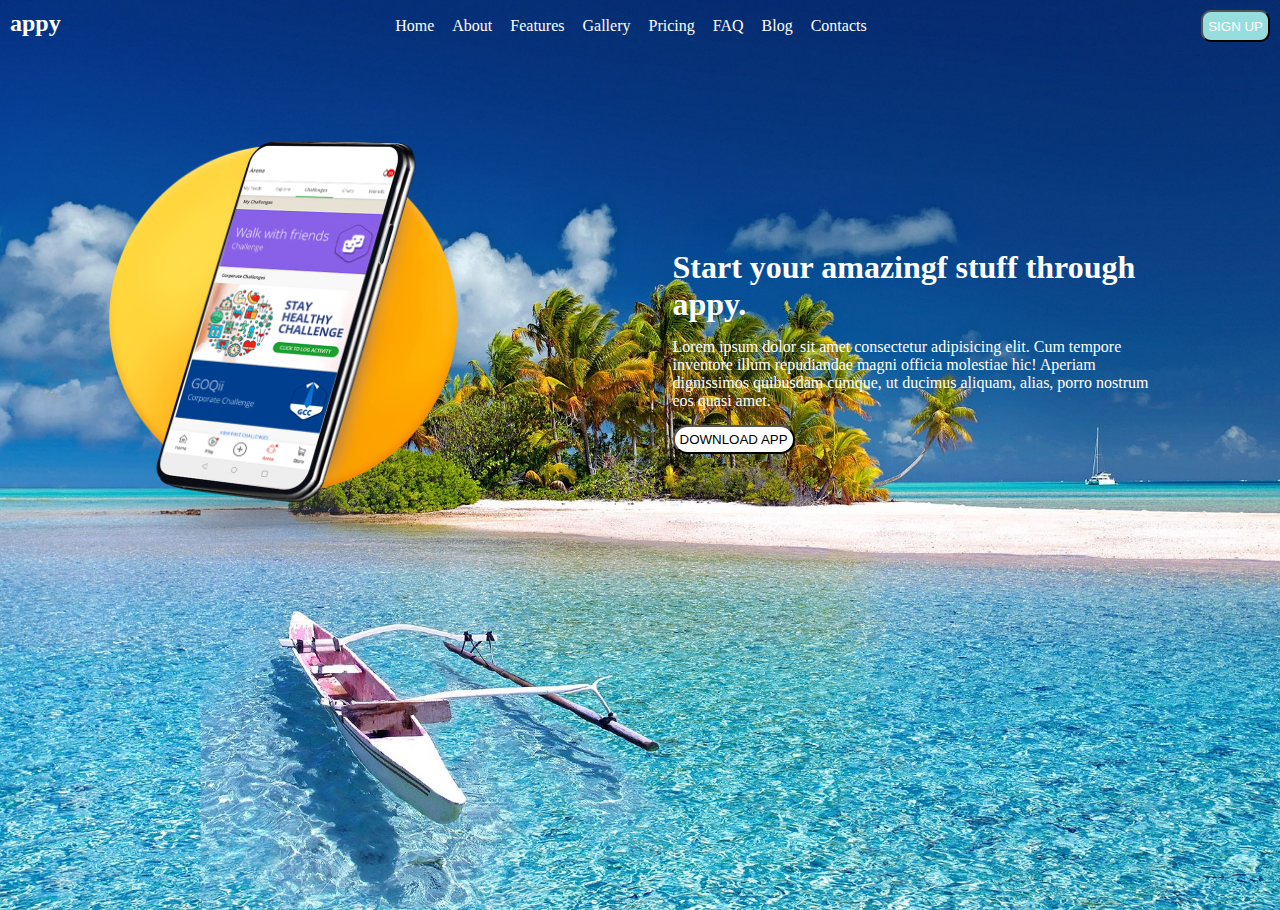
<file: 1/index.html>
<!DOCTYPE html>
<html lang="en">

<head>
    <meta charset="UTF-8">
    <meta http-equiv="X-UA-Compatible" content="IE=edge">
    <meta name="viewport" content="width=device-width, initial-scale=1.0">
    <title>Template</title>
    <link rel="stylesheet" href="style.css">
</head>

<body>
    <header>
        <nav class="nav-bar">
            <div class="logo">
                <h2>appy</h2>
            </div>
            <div class="menu">
                <ul>
                    <li><a href="">Home</a></li>
                    <li><a href="">About</a></li>
                    <li><a href="">Features</a></li>
                    <li><a href="">Gallery</a></li>
                    <li><a href="">Pricing</a></li>
                    <li><a href="">FAQ</a></li>
                    <li><a href="">Blog</a></li>
                    <li><a href="">Contacts</a></li>
                </ul>
            </div>
            <button class="btn">SIGN UP</button>
        </nav>
    </header>
    <main>
        <div class="container">
            <div class="mobile-image">
                <img src="images/mobile.png" alt="mobile">
            </div>
            <div class="text">
                <h1>Start your amazingf stuff through appy.</h1>
                <p>Lorem ipsum dolor sit amet consectetur adipisicing elit. Cum tempore inventore illum repudiandae
                    magni officia molestiae hic! Aperiam dignissimos quibusdam cumque, ut ducimus aliquam, alias, porro
                    nostrum eos quasi amet.</p>
                <button class="btn2">DOWNLOAD APP</button>
            </div>
        </div>
    </main>
</body>

</html>
</file>
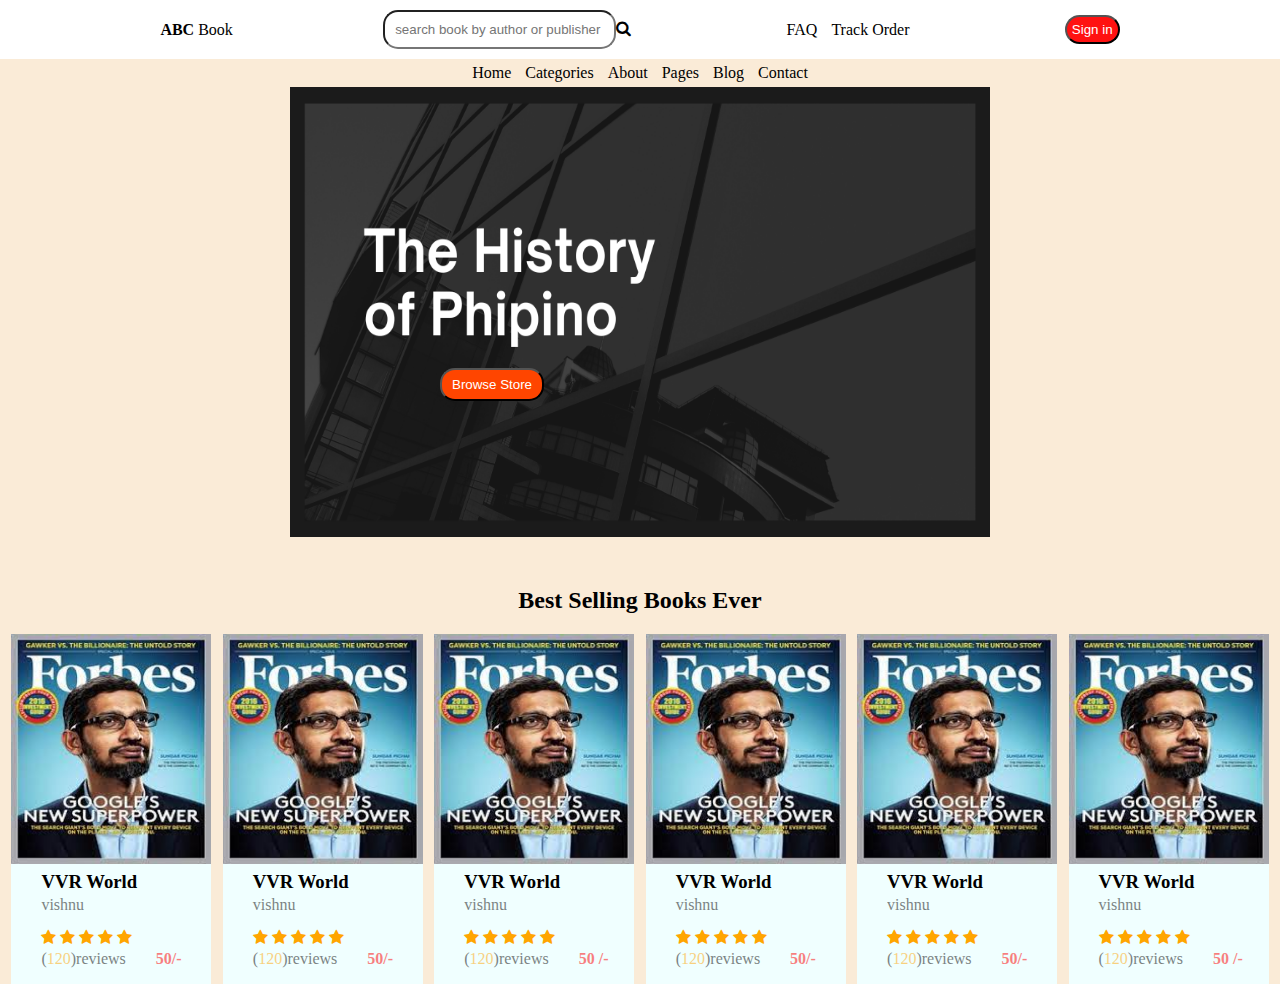
<file: web2/index.html>
<!DOCTYPE html>
<html lang="en">

<head>
    <meta charset="UTF-8">
    <meta http-equiv="X-UA-Compatible" content="IE=edge">
    <meta name="viewport" content="width=device-width, initial-scale=1.0">
    <title>TEmplate-practice</title>
    <link rel='stylesheet' href='https://cdnjs.cloudflare.com/ajax/libs/font-awesome/4.7.0/css/font-awesome.min.css'>
    <link rel="stylesheet" href="style.css">
</head>

<body>
    <header>
        <nav class="nav-bar">
            <div class="logo">
                <b>ABC</b> Book
            </div>
            <div class="input-field">
                <label for="search"></label>
                <input type="text" class="search" name="search" placeholder="search book by author or publisher"><i
                    class="fa fa-search"></i>
            </div>
            <div class="menu">
                <ul>
                    <li><a href="">FAQ</a></li>
                    <li><a href="">Track Order</a></li>
                </ul>
            </div>
            <div>
                <button class="btn">Sign in</button>
            </div>
        </nav>
    </header>

    <main>
        <div class="second-nav">
            <div class="menu2">
                <ul>
                    <li><a href="">Home</a></li>
                    <li><a href="">Categories</a></li>
                    <li><a href="">About</a></li>
                    <li><a href="">Pages</a></li>
                    <li><a href="">Blog</a></li>
                    <li><a href="">Contact</a></li>
                </ul>
            </div>
        </div>
        <div class="banner">
            <button class="btn1">Browse Store</button>
        </div>

        <div class="second-container">
            <h2>Best Selling Books Ever</h2>
        </div>
        <div class="third-container">
            <div class="card1 cards">
                <img src="images/future_me.jpeg" alt="sundar bro">
                <h3>VVR World</h3>
                <p>vishnu</p>
                <div class="star-box">
                    <span class="fa fa-star checked"></span>
                    <span class="fa fa-star checked"></span>
                    <span class="fa fa-star checked"></span>
                    <span class="fa fa-star"></span>
                    <span class="fa fa-star"></span>
                </div>
                <div class="reviews">
                    <p>(<span>120</span>)reviews</p>

                    <p class="red"><b>50/-</b></p>
                </div>
            </div>
            <div class="card1 cards">
                <img src="images/future_me.jpeg" alt="sundar bro">
                <h3>VVR World</h3>
                <p>vishnu</p>
                <div class="star-box">
                    <span class="fa fa-star checked"></span>
                    <span class="fa fa-star checked"></span>
                    <span class="fa fa-star checked"></span>
                    <span class="fa fa-star"></span>
                    <span class="fa fa-star"></span>
                </div>
                <div class="reviews">
                    <p>(<span>120</span>)reviews</p>
                    <p class="red"><b>50/-</b></p>
                </div>

            </div>
            <div class="card1 cards">
                <img src="images/future_me.jpeg" alt="sundar bro">
                <h3>VVR World</h3>
                <p>vishnu</p>
                <div class="star-box">
                    <span class="fa fa-star checked"></span>
                    <span class="fa fa-star checked"></span>
                    <span class="fa fa-star checked"></span>
                    <span class="fa fa-star"></span>
                    <span class="fa fa-star"></span>
                </div>
                <div class="reviews">
                    <p>(<span>120</span>)reviews</p>
                    <p class="red">
                        <b>50 /-</b>
                    </p>
                </div>
            </div>
            <div class="card1 cards">
                <img src="images/future_me.jpeg" alt="sundar bro">
                <h3>VVR World</h3>
                <p>vishnu</p>
                <div class="star-box">
                    <span class="fa fa-star checked"></span>
                    <span class="fa fa-star checked"></span>
                    <span class="fa fa-star checked"></span>
                    <span class="fa fa-star"></span>
                    <span class="fa fa-star"></span>
                </div>
                <div class="reviews">
                    <p>(<span>120</span>)reviews</p>
                    <p class="red"><b>50/-</b></p>
                </div>
            </div>
            <div class="card1 cards">
                <img src="images/future_me.jpeg" alt="sundar bro">
                <h3>VVR World</h3>
                <p>vishnu</p>
                <div class="star-box">
                    <span class="fa fa-star checked"></span>
                    <span class="fa fa-star checked"></span>
                    <span class="fa fa-star checked"></span>
                    <span class="fa fa-star"></span>
                    <span class="fa fa-star"></span>
                </div>
                <div class="reviews">
                    <p>(<span>120</span>)reviews</p>
                    <p class="red"><b>50/-</b></p>
                </div>
            </div>
            <div class="card1 cards">
                <img src="images/future_me.jpeg" alt="sundar bro">
                <h3>VVR World</h3>
                <p>vishnu</p>
                <div class="star-box">
                    <span class="fa fa-star checked"></span>
                    <span class="fa fa-star checked"></span>
                    <span class="fa fa-star checked"></span>
                    <span class="fa fa-star"></span>
                    <span class="fa fa-star"></span>
                </div>
                <div class="reviews">
                    <p>(<span>120</span>)reviews</p>
                    <p class="red">
                        <b>50 /-</b>
                    </p>
                </div>
            </div>
        </div>
    </main>
</body>

</html>
</file>
<file: 1/style.css>
*{
    margin: 0;
    padding: 0;
    box-sizing: border-box;
}

body{
    width: 100%;
    height: 100vh;
    background: url(images/back.jpg);
    background-size: 100% 100%;
    background-repeat: no-repeat;
    background-position: center;
    position: relative;
}

.nav-bar{
    display: flex;
    justify-content: space-between;
    margin: 10px;
}

.logo{
    color: white;
}

.menu ul li{
    display: inline-block;
    padding: 7px;
}

.menu ul li a{
    text-decoration: none;
    color: white;

}

.btn{
    border-radius: 10px;
    background-color: rgb(150, 222, 222);
    padding: 5px;
    color: white;
}

.container{
    display: flex;
    justify-content: space-around;
    align-items: center;
    margin-top: 100px;
}

.mobile-image img{
    width: 350px;
    height: 400px;
}

.text{
    color: white;
    width: 500px;
}

.text button{
    border-radius: 20px;
    background-color: white;
    color: black;
    padding: 5px;
}

.text h1, p{
    margin-top: 15px;
}

.text button{
    margin-top: 15px;
}
</file>
<file: web2/style.css>
*{
    margin: 0;
    padding: 0;
    box-sizing: border-box;
}

.nav-bar{
    display: flex;
    justify-content: space-evenly;
    align-items: center;
    margin: 10px;
}

.menu ul li{
    display: inline-block;
    padding: 5px;
}

.menu ul li a{
    text-decoration: none;
    color: black;
}

.btn{
    border-radius: 15px;
    background-color: rgb(255, 17, 17);
    color: white;
    padding: 5px;
}

main{
    background-color: antiquewhite;
}

.menu2 {
    display: flex;
    justify-content: center;
}

.menu2 ul li{
    display: inline-block;
    padding: 5px;
    
}

.menu2 ul li a{
    text-decoration: none;
    color: black;
}

.search{
    border-radius: 15px;
    padding: 10px;
    width: 233px;
}


.banner{
    background: url(images/Title\ Page.png);
    background-size: 100% 100%;
    width: 700px;
    height: 450px;
    background-repeat: no-repeat;
    background-position: center;
    margin: auto;
    position: relative;
}

.btn1{
    border-radius: 15px;
    background-color: orangered;
    color: white;
    position: absolute;
    top: 281px;
    left: 150px;
    padding: 7px 10px;
}

.second-container{
    margin-top: 50px;
    text-align: center;
}

.third-container{
    display: flex;
    justify-content: space-evenly;
    align-items: center;
    margin-top: 20px;
}

.cards{
    /* border: 1px solid red; */
    width: 200px;
    height: 350px;
    background-color: azure;
}

.cards img{
    width: 200px;
    height: 230px;
}

.cards h3, p{
    margin-left: 30px;
    margin-top: 3px;
}

.cards p{
    opacity: 0.5;
}

.star-box{
    margin-left: 30px;
    margin-top: 15px;
}

span{
    color: orange;
}

.reviews{
    display: flex;
}

.red{
    color: red;
}
</file>
